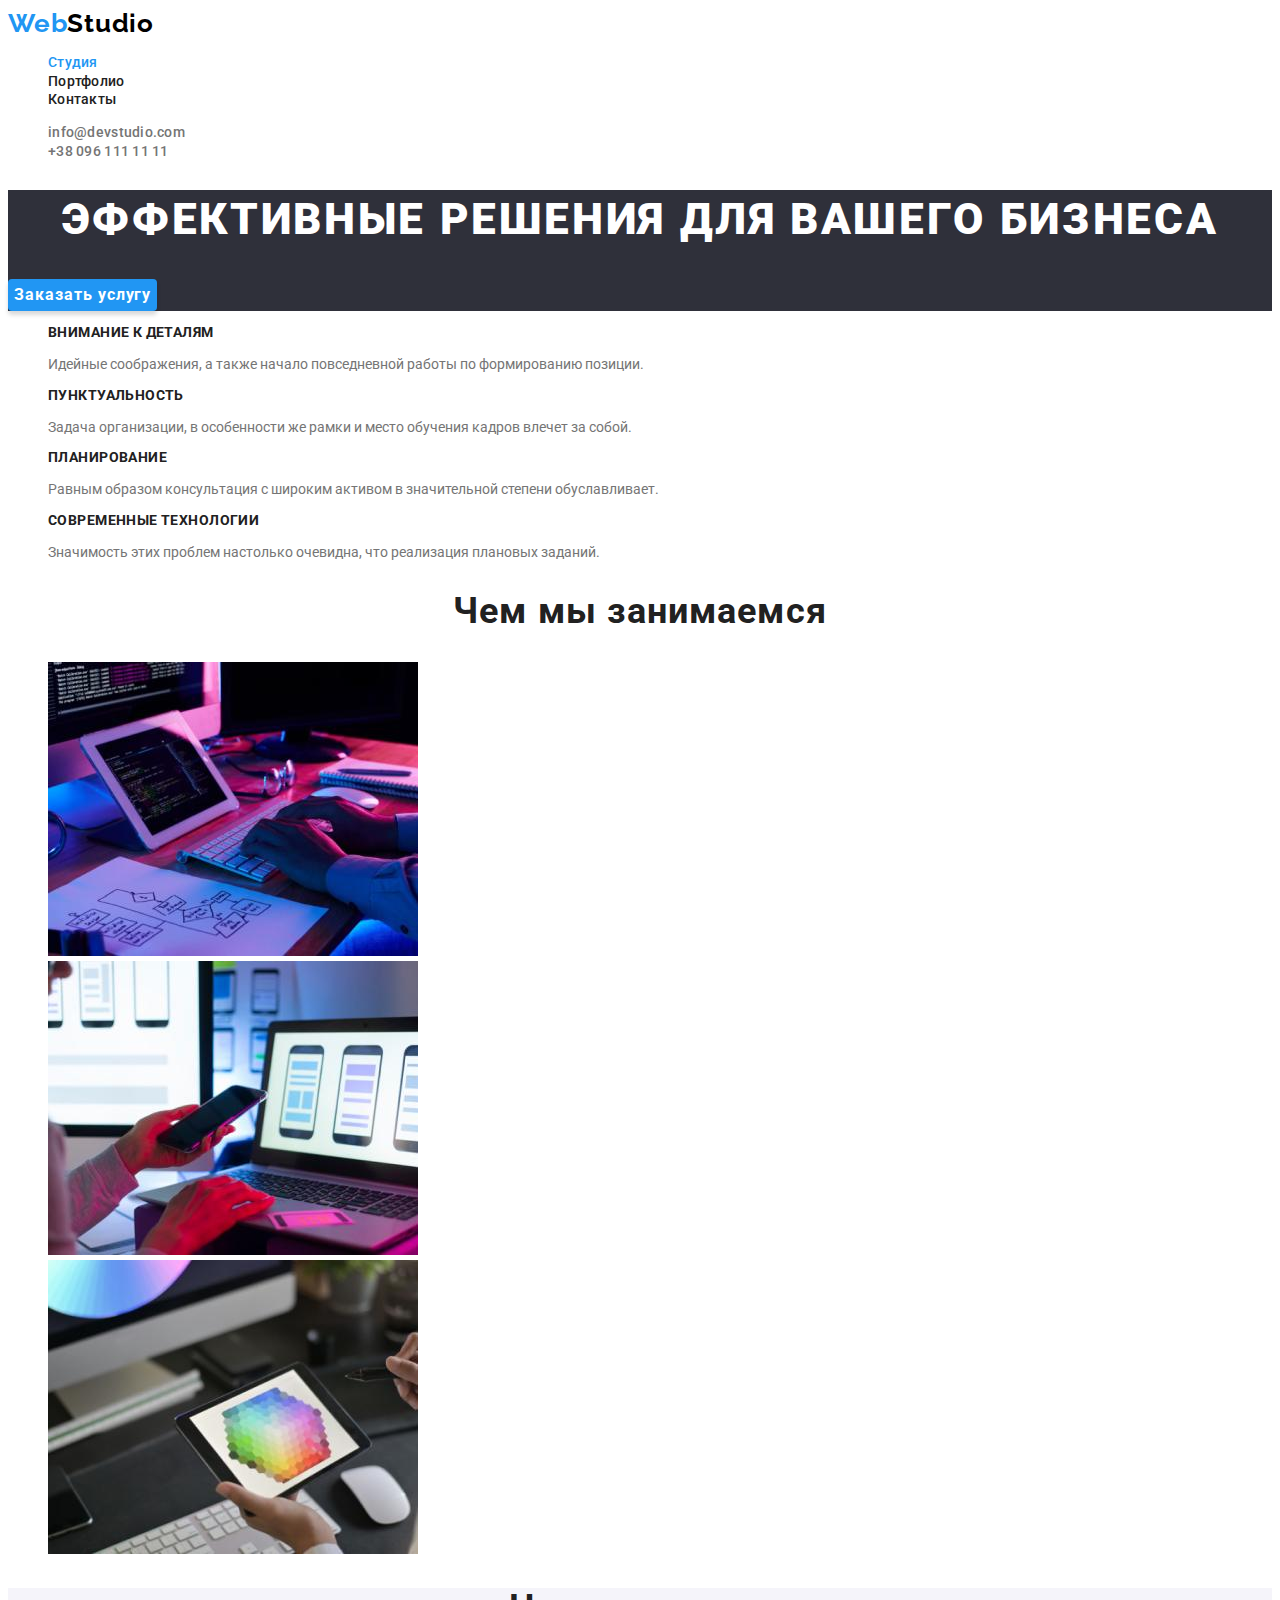
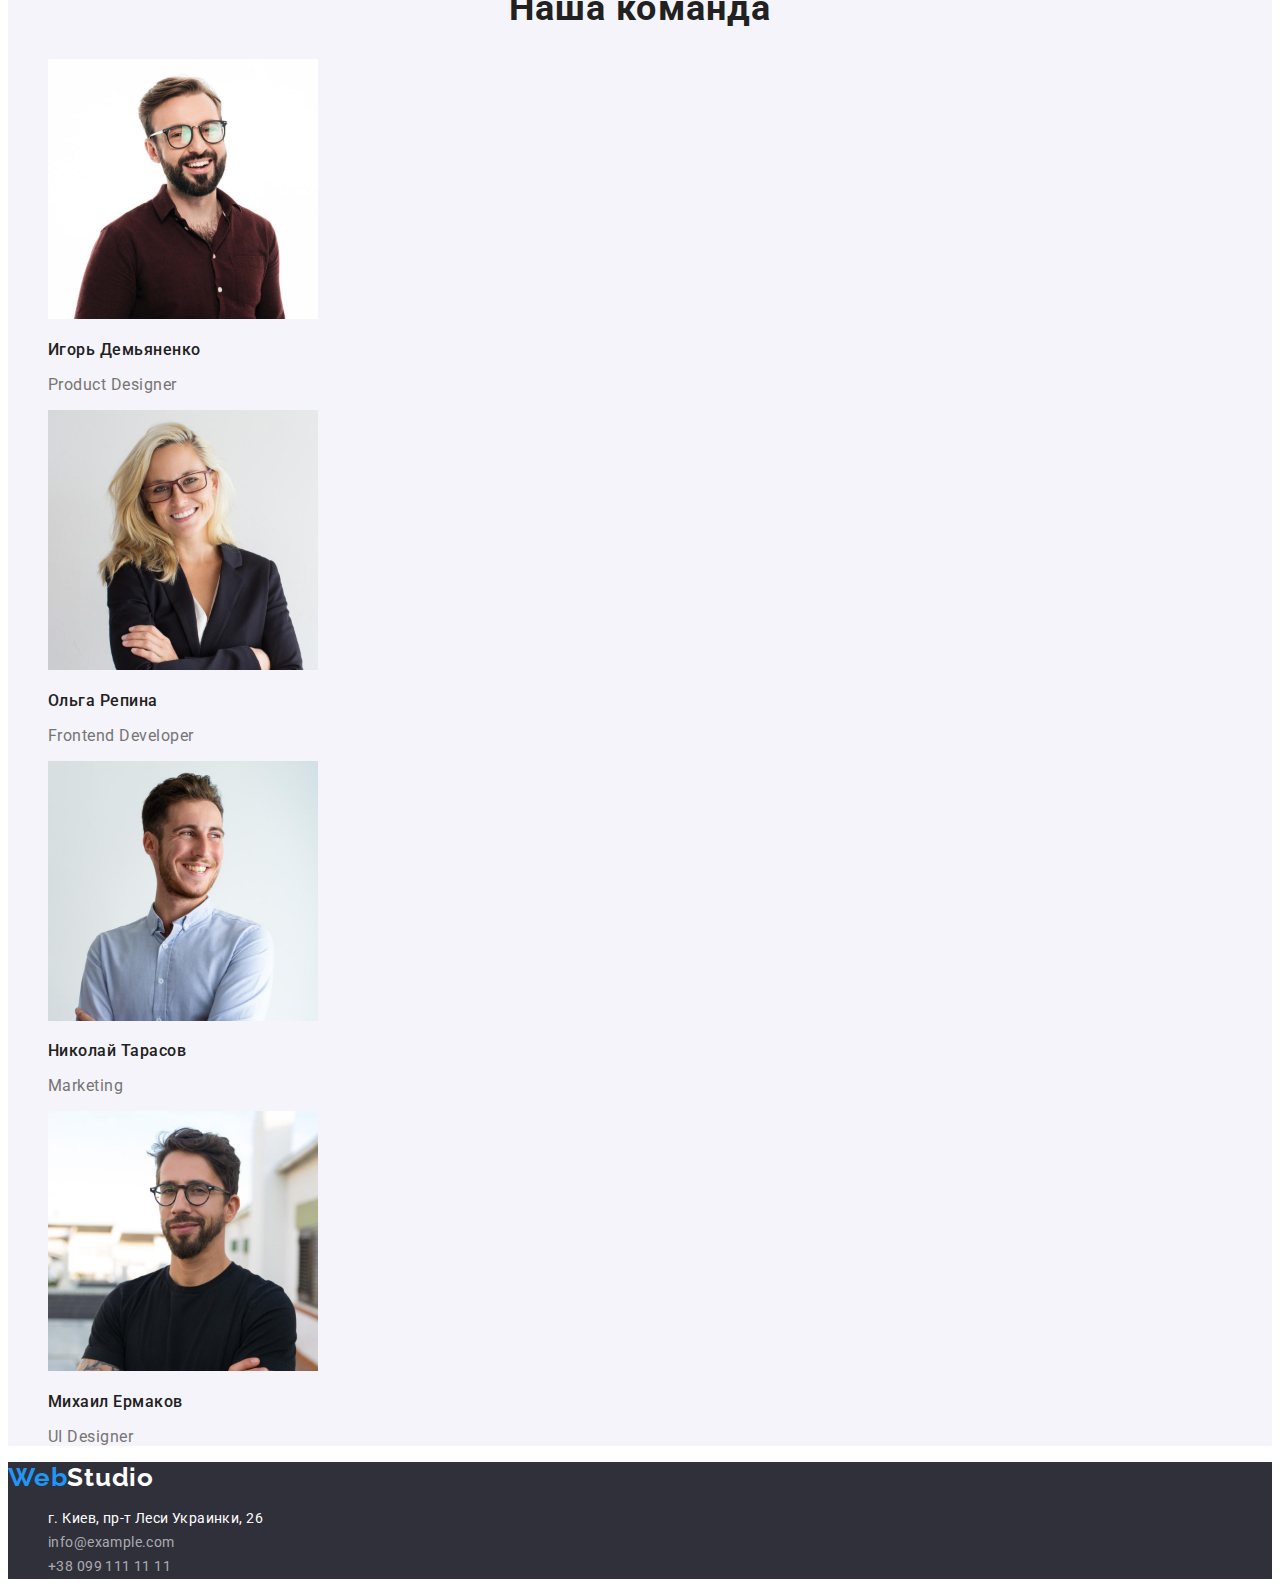
<file: index.html>
<!DOCTYPE html>
<html lang="ru">

<head>
    <meta charset="UTF-8">
    <meta http-equiv="X-UA-Compatible" content="IE=edge">
    <meta name="viewport" content="width=device-width, initial-scale=1.0">
    <title>WebStudio</title>
    <link rel="preconnect" href="https://fonts.googleapis.com">
    <link rel="preconnect" href="https://fonts.gstatic.com" crossorigin>
    <link
        href="https://fonts.googleapis.com/css2?family=Raleway:wght@700&family=Roboto:wght@400;500;700;900&display=swap"
        rel="stylesheet">
    <link rel="stylesheet" href="./css/styles.css">
</head>

<body>
    <!-- Шапка сторінки з логотипом (верхній блок)-->
    <header>
        <nav>
            <a class="logo" href="./index.html"><span class="logo-web">Web</span>Studio</a>
            <!-- Навігація на інші сторінки -->
            <ul class="site-nav list">
                <li><a class="link studio" href="/index.html">Студия</a></li>
                <li><a class="link" href="./portfolio.html">Портфолио</a></li>
                <li><a class="link" href="">Контакты</a></li>
            </ul>
        </nav>
        <ul class="haeder-contact list">
            <li><a class="h-link" href="mailto:info@devstudio.com">info@devstudio.com</a></li>
            <li><a class="h-link" href="tel:+380961111111">+38 096 111 11 11</a></li>
        </ul>
    </header>
    <!-- Унікальний контент сторінки (3 блоки)-->
    <main>
        <!--Эффективные решения для вашего бизнеса-->
        <section class="order">
            <h1 class="section-title one">Эффективные решения для вашего бизнеса</h1>
            <button type="button" class="button"> Заказать услугу</button>
        </section>
        <!--Чем мы занимаемся-->
        <section class="section feature">
            <h2 class="feature-title">Особенности</h2>
            <ul class="feature-list list">
                <li>
                    <h3 class="title">Внимание к деталям</h3>
                    <p>Идейные соображения, а также начало повседневной работы по формированию позиции.</p>
                </li>
                <li>
                    <h3 class="title">Пунктуальность</h3>
                    <p>Задача организации, в особенности же рамки и место обучения кадров влечет за собой.</p>
                </li>
                <li>
                    <h3 class="title">Планирование</h3>
                    <p>Равным образом консультация с широким активом в значительной степени обуславливает.</p>
                </li>
                <li>
                    <h3 class="title">Современные технологии</h3>
                    <p>Значимость этих проблем настолько очевидна, что реализация плановых заданий.</p>
                </li>
            </ul>
        </section>
        <section class="section">
            <h2 class="section-title work">Чем мы занимаемся</h2>
            <ul class="list">
                <li><img src="./images/box1.jpg" alt="photo1" width="370"></li>
                <li><img src="./images/box2.jpg" alt="photo2" width="370"></li>
                <li><img src="./images/box3.jpg" alt="photo3" width="370"></li>
            </ul>
        </section>
        <!--Наша команда-->
        <section class="section team">
            <h2 class="section-title team">Наша команда</h2>
            <ul class="team-list list">
                <li>
                    <img src="./images/card1.jpg" alt="Игорь Демьяненко" width="270">
                    <h3 class="title team">Игорь Демьяненко</h3>
                    <p class="team-text">Product Designer</p>
                </li>
                <li>
                    <img src="./images/card2.jpg" alt="Ольга Репина" width="270">
                    <h3 class="title team">Ольга Репина</h3>
                    <p class="team-text">Frontend Developer</p>
                </li>
                <li>
                    <img src="./images/card3.jpg" alt="Николай Тарасов" width="270">
                    <h3 class="title team">Николай Тарасов</h3>
                    <p class="team-text">Marketing</p>
                </li>
                <li>
                    <img src="./images/card4.jpg" alt="Михаил Ермаков" width="270">
                    <h3 class="title team">Михаил Ермаков</h3>
                    <p class="team-text">UI Designer</p>
                </li>
            </ul>
        </section>
    </main>
    <!-- Підвал сторінки (нижня частина)-->
    <footer class="footer-list">
        <!-- Копірайт -->
        <a class="logo-footer" href="./index.html"> <span class="logo-web">Web</span>Studio</a>
        <!-- Посилання на соцмережі -->
        <address>
            <ul class="contact list">
                <li><a class="contact-adres" href="https://goo.gl/maps/HZU3c6R3okZjk7ic6" target="_blank"
                        rel="noopener noreferrer">г. Киев, пр-т Леси Украинки, 26</a></li>
                <li><a class="contact-mail" href="mailto:info@example.com">info@example.com</a></li>
                <li><a class="contact-tel" href="tel:+380991111111">+38 099 111 11 11</a></li>
            </ul>
        </address>
    </footer>
</body>

</html>
</file>
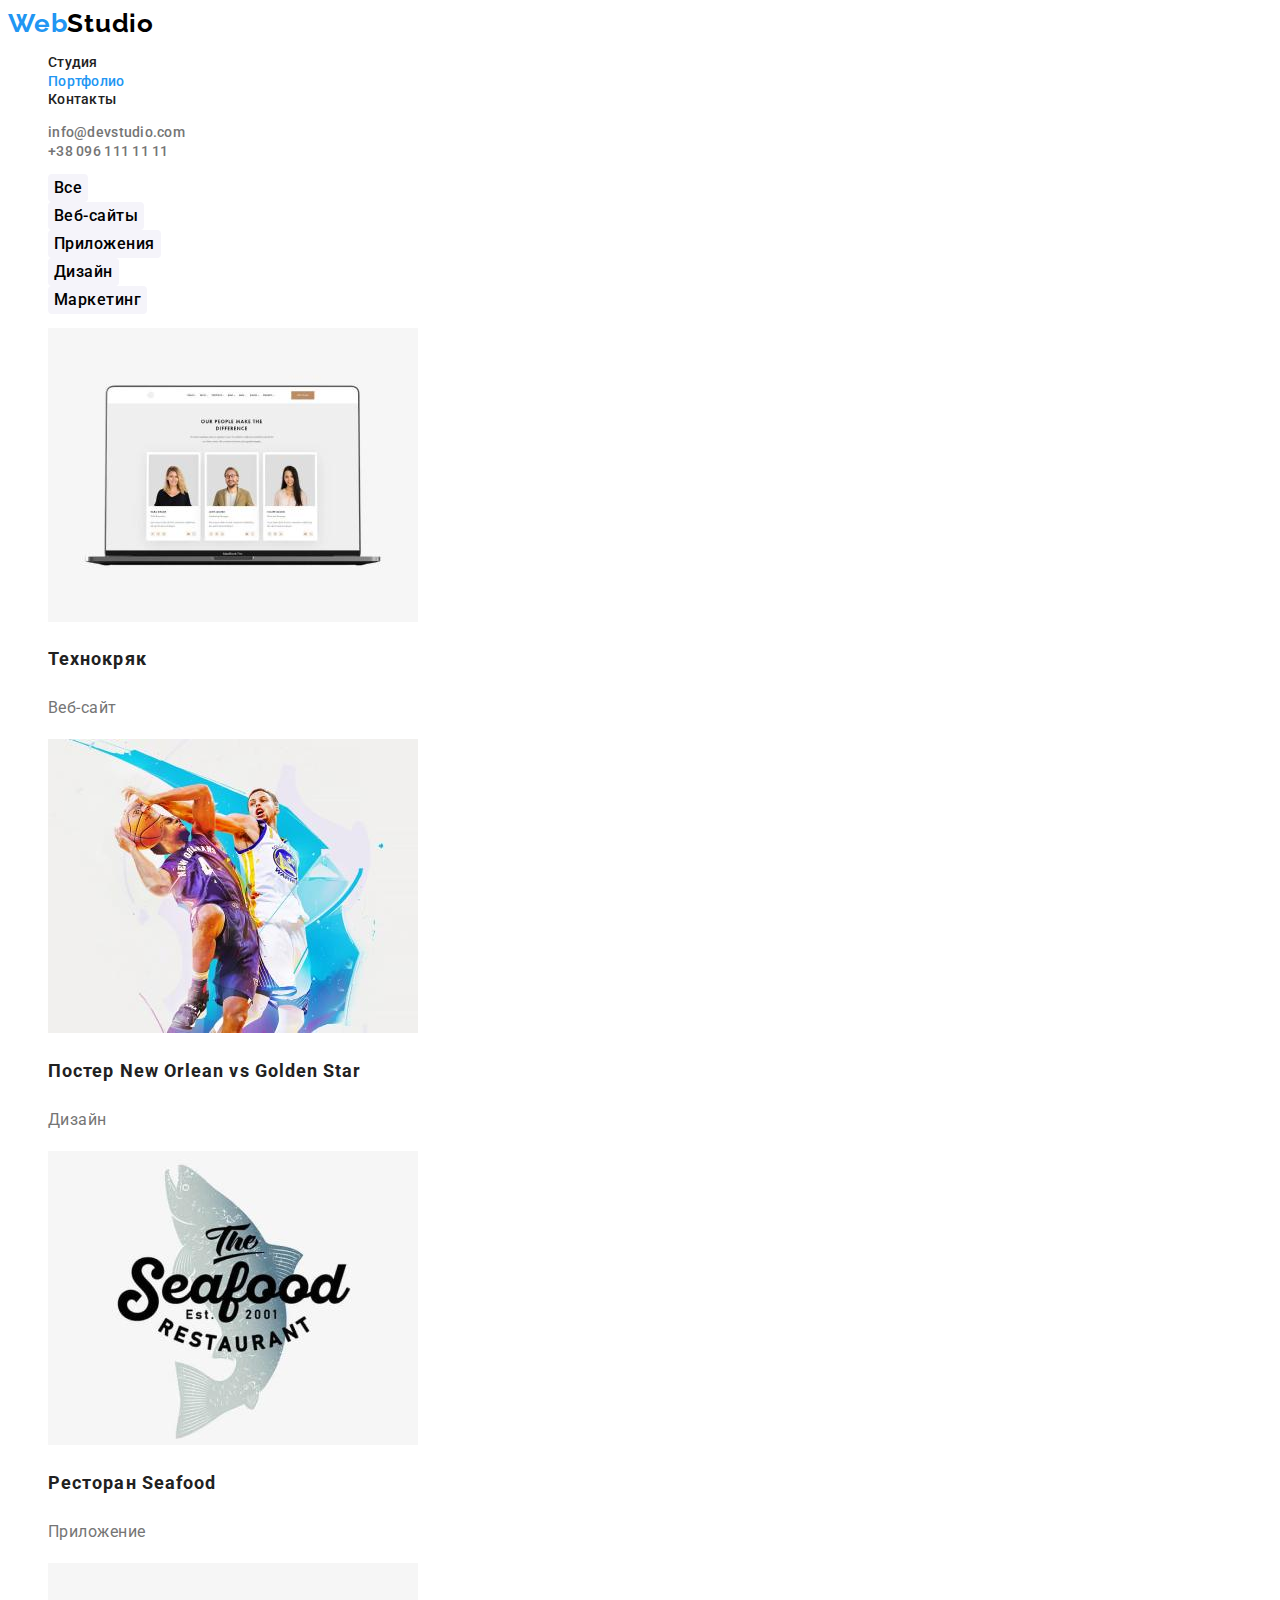
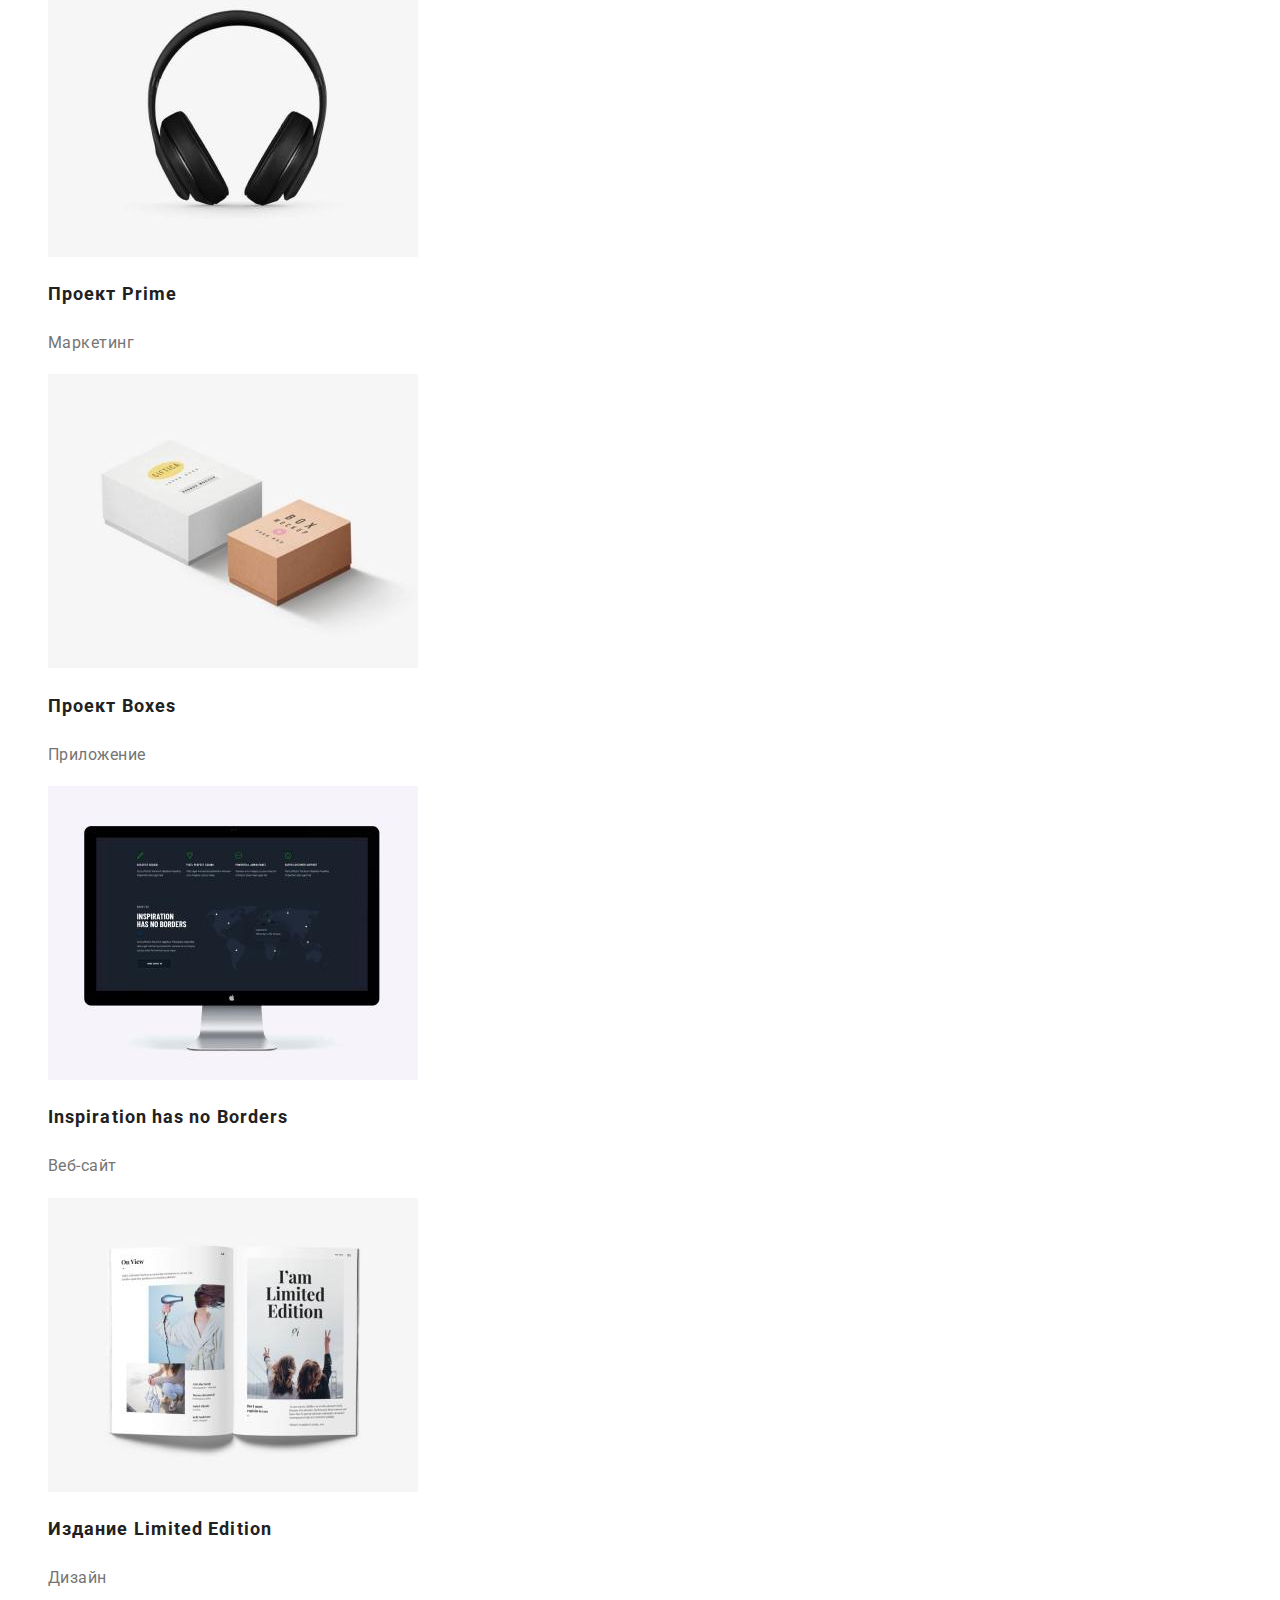
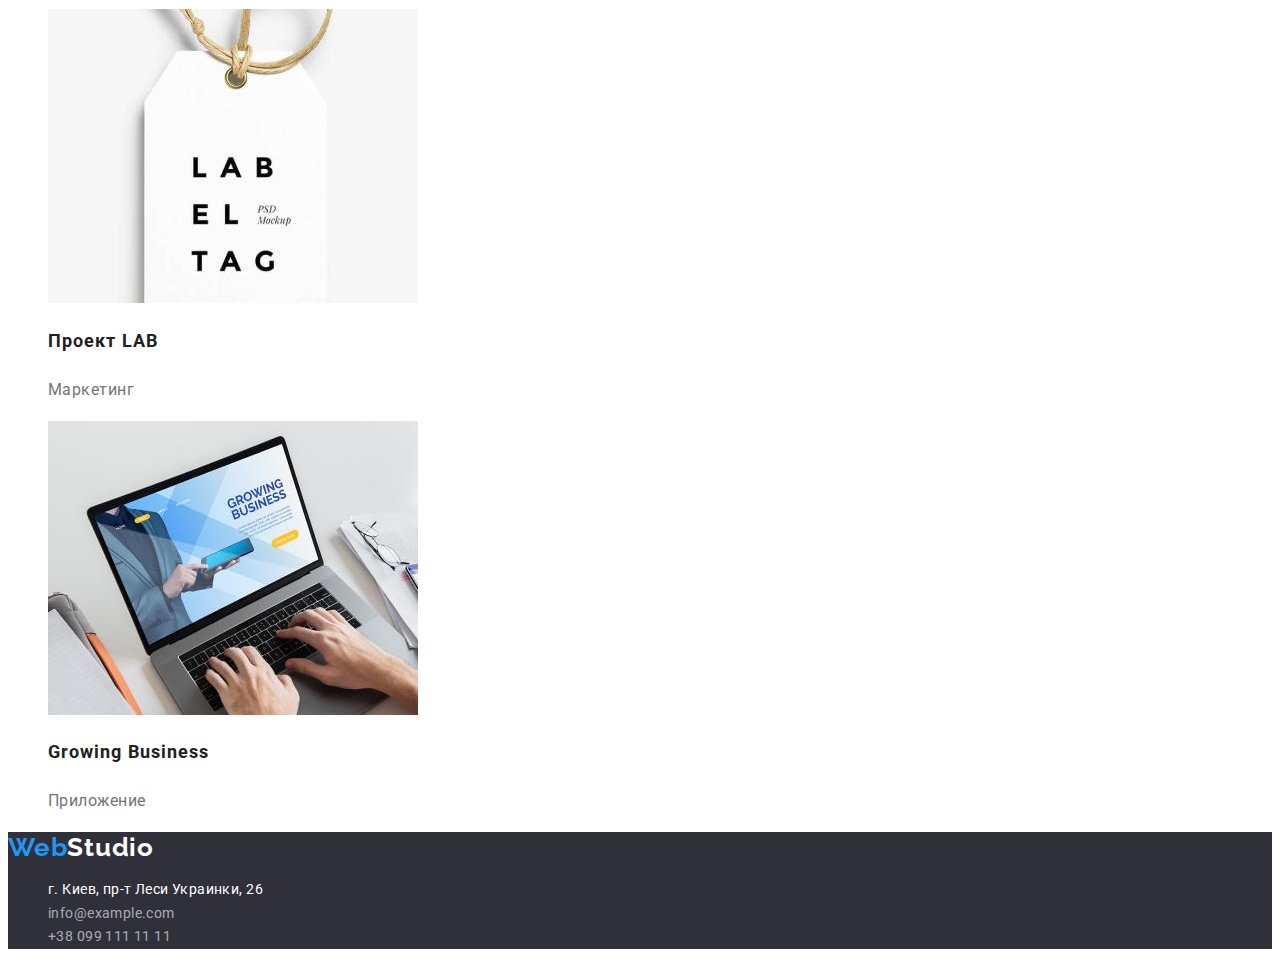
<file: portfolio.html>
<!DOCTYPE html>
<html lang="ru">

<head>
    <meta charset="UTF-8">
    <meta http-equiv="X-UA-Compatible" content="IE=edge">
    <meta name="viewport" content="width=device-width, initial-scale=1.0">
    <title>Portfolio</title>
    <link rel="preconnect" href="https://fonts.googleapis.com">
    <link rel="preconnect" href="https://fonts.gstatic.com" crossorigin>
    <link
        href="https://fonts.googleapis.com/css2?family=Raleway:wght@700&family=Roboto:wght@400;500;700;900&display=swap"
        rel="stylesheet">
    <link rel="stylesheet" href="./css/styles.css">
</head>

<body>
    <header>
        <nav>
            <a class="logo" href="./index.html"><span class="logo-web">Web</span>Studio</a>
            <!-- Навігація на інші сторінки -->
            <ul class="site-nav list">
                <li><a class="link" href="./index.html">Студия</a></li>
                <li><a class="link portfolio" href="./portfolio.html">Портфолио</a></li>
                <li><a class="link" href="">Контакты</a></li>
            </ul>
        </nav>
        <ul class="haeder-contact list">
            <li><a class="h-link" href="mailto:info@devstudio.com">info@devstudio.com</a></li>
            <li><a class="h-link" href="tel:+380961111111">+38 096 111 11 11</a></li>
        </ul>
    </header>
    <main>

        <section>
            <h1 class="portf-title">Портфолио</h1>
            <ul class="buttons-port list">
                <li><button class="button-portf" type="button">Все</button></li>
                <li><button class="button-portf" type="button">Веб-сайты</button></li>
                <li><button class="button-portf" type="button">Приложения</button></li>
                <li><button class="button-portf" type="button">Дизайн</button></li>
                <li><button class="button-portf" type="button">Маркетинг</button></li>
            </ul>

            <ul class="portfolio-list list">
                <li>
                    <img src="./images/portfolio/img.jpg" width="370" alt="Технокряк">
                    <h2 class="portf-list-title">Технокряк</h2>
                    <p class="portf-text">Веб-сайт</p>
                </li>
                <li>
                    <img src="./images/portfolio/img1.jpg" width="370" alt="Постер New Orlean vs Golden Star">
                    <h2 class="portf-list-title">Постер New Orlean vs Golden Star</h2>
                    <p class="portf-text">Дизайн</p>
                </li>
                <li>
                    <img src="./images/portfolio/img2.jpg" width="370" alt="Ресторан Seafood">
                    <h2 class="portf-list-title">Ресторан Seafood</h2>
                    <p class="portf-text">Приложение</p>
                </li>
                <li>
                    <img src="./images/portfolio/img3.jpg" width="370" alt="Проект Prime">
                    <h2 class="portf-list-title">Проект Prime</h2>
                    <p class="portf-text">Маркетинг</p>
                </li>
                <li>
                    <img src="./images/portfolio/img4.jpg" width="370" alt="Проект Boxes">
                    <h2 class="portf-list-title">Проект Boxes</h2>
                    <p class="portf-text">Приложение</p>
                </li>
                <li>
                    <img src="./images/portfolio/img5.jpg" width="370" alt="Inspiration has no Borders">
                    <h2 class="portf-list-title">Inspiration has no Borders</h2>
                    <p class="portf-text">Веб-сайт</p>
                </li>
                <li>
                    <img src="./images/portfolio/img6.jpg" width="370" alt="Издание Limited Edition">
                    <h2 class="portf-list-title">Издание Limited Edition</h2>
                    <p class="portf-text">Дизайн</p>
                </li>
                <li>
                    <img src="./images/portfolio/img7.jpg" width="370" alt="Проект LAB">
                    <h2 class="portf-list-title">Проект LAB</h2>
                    <p class="portf-text">Маркетинг</p>
                </li>
                <li>
                    <img src="./images/portfolio/img8.jpg" width="370" alt="Growing Business">
                    <h2 class="portf-list-title">Growing Business</h2>
                    <p class="portf-text">Приложение</p>
                </li>
            </ul>
        </section>
    </main>
    <footer class="footer-list">
        <!-- Копірайт -->
        <a class="logo-footer" href="./index.html"> <span class="logo-web">Web</span>Studio</a>
        <!-- Посилання на соцмережі -->
        <address>
            <ul class="contact list">
                <li><a class="contact-adres" href="https://goo.gl/maps/HZU3c6R3okZjk7ic6" target="_blank"
                        rel="noopener noreferrer">г. Киев, пр-т Леси Украинки, 26</a></li>
                <li><a class="contact-mail" href="mailto:info@example.com">info@example.com</a></li>
                <li><a class="contact-tel" href="tel:+380991111111">+38 099 111 11 11</a></li>
            </ul>
        </address>
    </footer>
</body>

</html>
</file>
<file: css/styles.css>
:root {
    --primary-text-color: #757575;
    --title-color: #212121;
    --link-hover-color: #2196F3;
    --primary-bg-color: #2F303A;
    --bg-color-wite: #fff;
    --bg-color-grey: #F5F4FA;

}

body {
    font-family: Roboto, sans-serif;
    background: #fff;
    color: var(--primary-text-color);
    font-size: 14px;
    line-height: 1.33;
}

.list {
    list-style: none;
}

.logo {
    font-family: 'Raleway';
    font-weight: 700;
    font-size: 26px;
    line-height: 1.2;
    letter-spacing: 0.03em;
    color: black;
    text-decoration: none;
}

.logo:hover {
    color: var(--link-hover-color);
}

.logo-web {
    color: var(--link-hover-color)
}

/* site-nav */
.site-nav .link {
    color: #212121;
    font-style: normal;
    font-weight: 500;
    font-size: 14px;
    line-height: 1.2;
    letter-spacing: 0.02em;
    text-decoration: none;
}

.site-nav .link:hover,
.site-nav .link:focus {
    color: var(--link-hover-color);
}

.link.studio {
    color: var(--link-hover-color);
}


.haeder-contact .h-link {
    color: var(--primary-text-color);
    text-decoration: none;
    font-style: normal;
    font-weight: 500;
    font-size: 14px;
    line-height: 1.2;
    letter-spacing: 0.02em;
}

.haeder-contact .h-link:hover,
.haeder-contact .h-link:focus {
    color: var(--link-hover-color)
}

/* section */
.section-title {
    color: var(--title-color);
}

/* features  Особенности*/
.feature-title {
    display: none;
}

.feature-list .title {
    color: var(--title-color);
    font-weight: 700;
    font-size: 14px;
    line-height: 1.14;
    letter-spacing: 0.03em;
    text-transform: uppercase;
}

.team.title {
    color: var(--title-color);
    /* text-align: center; */
}

.team-text {
    font-size: 16px;
    line-height: 1.19;
    /* text-align: center; */
    letter-spacing: 0.03em;

    color: #757575;
}

/* button */
.button {
    background: var(--link-hover-color);
    box-shadow: 0px 4px 4px rgba(0, 0, 0, 0.15);
    font-family: inherit;
    border-radius: 4px;
    border: none;
    font-weight: 700;
    font-size: 16px;
    line-height: 1.88;
    display: flex;
    align-items: center;
    text-align: center;
    letter-spacing: 0.06em;
    cursor: pointer;
    color: #FFFFFF;
}


.order {
    background-color: var(--primary-bg-color);
}

.section-title.one {
    font-weight: 900;
    font-size: 44px;
    line-height: 1.36;
    text-align: center;
    letter-spacing: 0.06em;
    text-transform: uppercase;
    color: #fff;

}

.section-title.work,
.section-title.team {
    font-weight: 700;
    font-size: 36px;
    line-height: 1.15;
    text-align: center;
    letter-spacing: 0.03em;
}

.team {
    background: #F5F4FA;
}

.title.team {
    color: var(--title-color);
    font-weight: 500;
    font-size: 16px;
    line-height: 1.19;
    letter-spacing: 0.03em;
}

.logo-footer {
    font-family: 'Raleway';
    font-weight: 700;
    font-size: 26px;
    line-height: 1.2;
    letter-spacing: 0.03em;
    color: #fff;
    text-decoration: none;
}

.logo-footer:hover {
    color: var(--link-hover-color);
}

.footer-list {
    background-color: var(--primary-bg-color);
}

.contact-adres {
    font-family: 'Roboto';
    font-style: normal;
    font-size: 14px;
    line-height: 1.71;
    letter-spacing: 0.03em;
    text-decoration: none;
    color: #FFFFFF;
}

.contact-mail,
.contact-tel {
    color: rgba(255, 255, 255, 0.6);
    font-style: normal;
    font-size: 14px;
    line-height: 1.71;
    letter-spacing: 0.03em;
    text-decoration: none;
}

.contact-adres:hover,
.contact-mail:hover,
.contact-tel:hover {
    color: var(--link-hover-color);
}

.contact-adres:focus,
.contact-mail:focus,
.contact-tel:focus {
    color: var(--link-hover-color);
}

/* PORTFOLIO STYLES */
.link.portfolio {
    color: var(--link-hover-color);
}

.portf-title {
    display: none
}

.button-portf {
    background: #F5F4FA;
    border: none;
    font-family: inherit;
    border-radius: 4px;
    font-weight: 500;
    font-size: 16px;
    line-height: 1.62;
    text-align: center;
    letter-spacing: 0.03em;
    cursor: pointer;
}

.button-portf:hover,
.button-portf:focus {
    background: #2196F3;
    box-shadow: 0px 3px 1px rgba(0, 0, 0, 0.1), 0px 1px 2px rgba(0, 0, 0, 0.08), 0px 2px 2px rgba(0, 0, 0, 0.12);
    color: #FFFFFF;
}

.portf-list-title {
    font-weight: 700;
    font-size: 18px;
    line-height: 2;
    letter-spacing: 0.06em;
    color: var(--title-color);
}

.portf-text {
    font-size: 16px;
    line-height: 1.88;
    letter-spacing: 0.03em;
    color: var(--primary-text-color);
}

/*
колір основного тексту #212121
колір h1 #FFFFFF
колір web #2196F3
колір p, mail tel (header) #757575
колір background #2F303A
колір background наша команда #F5F4FA ;
колір*/
</file>
